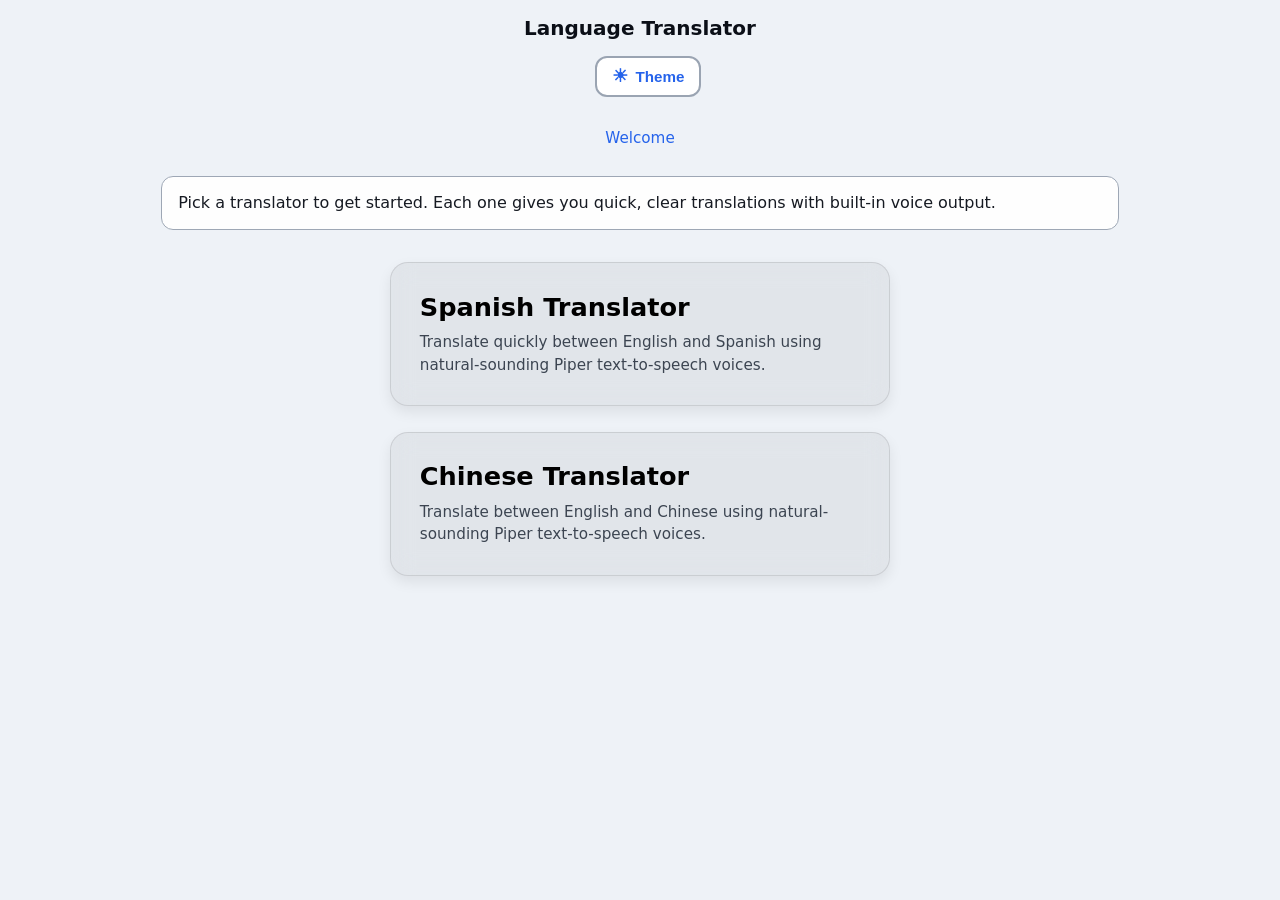
<file: site/index.html>
<!DOCTYPE html>
<html lang="en">
<head>
  <!-- Head / Meta -->
  <meta charset="utf-8" />
  <title>Language Translator</title>
  <meta name="viewport" content="width=device-width, initial-scale=1" />
  <link rel="stylesheet" href="css/style.css" />

  <!-- Simple inline favicon -->
  <link rel="icon" href="images/favicon/optimized/favicon.ico" sizes="any">
  <link rel="icon" type="image/png" sizes="32x32" href="images/favicon/optimized/favicon-32x32.png">
  <link rel="icon" type="image/png" sizes="16x16" href="images/favicon/optimized/favicon-16x16.png">
  <link rel="apple-touch-icon" sizes="180x180" href="images/favicon/optimized/favicon-180x180.png">

</head>
<body>
  <!-- App Root -->
  <div id="app"></div>

  <!-- Page Module -->
  <script type="module" src="js/pages/homepage.js"></script>
</body>
</html>
</file>
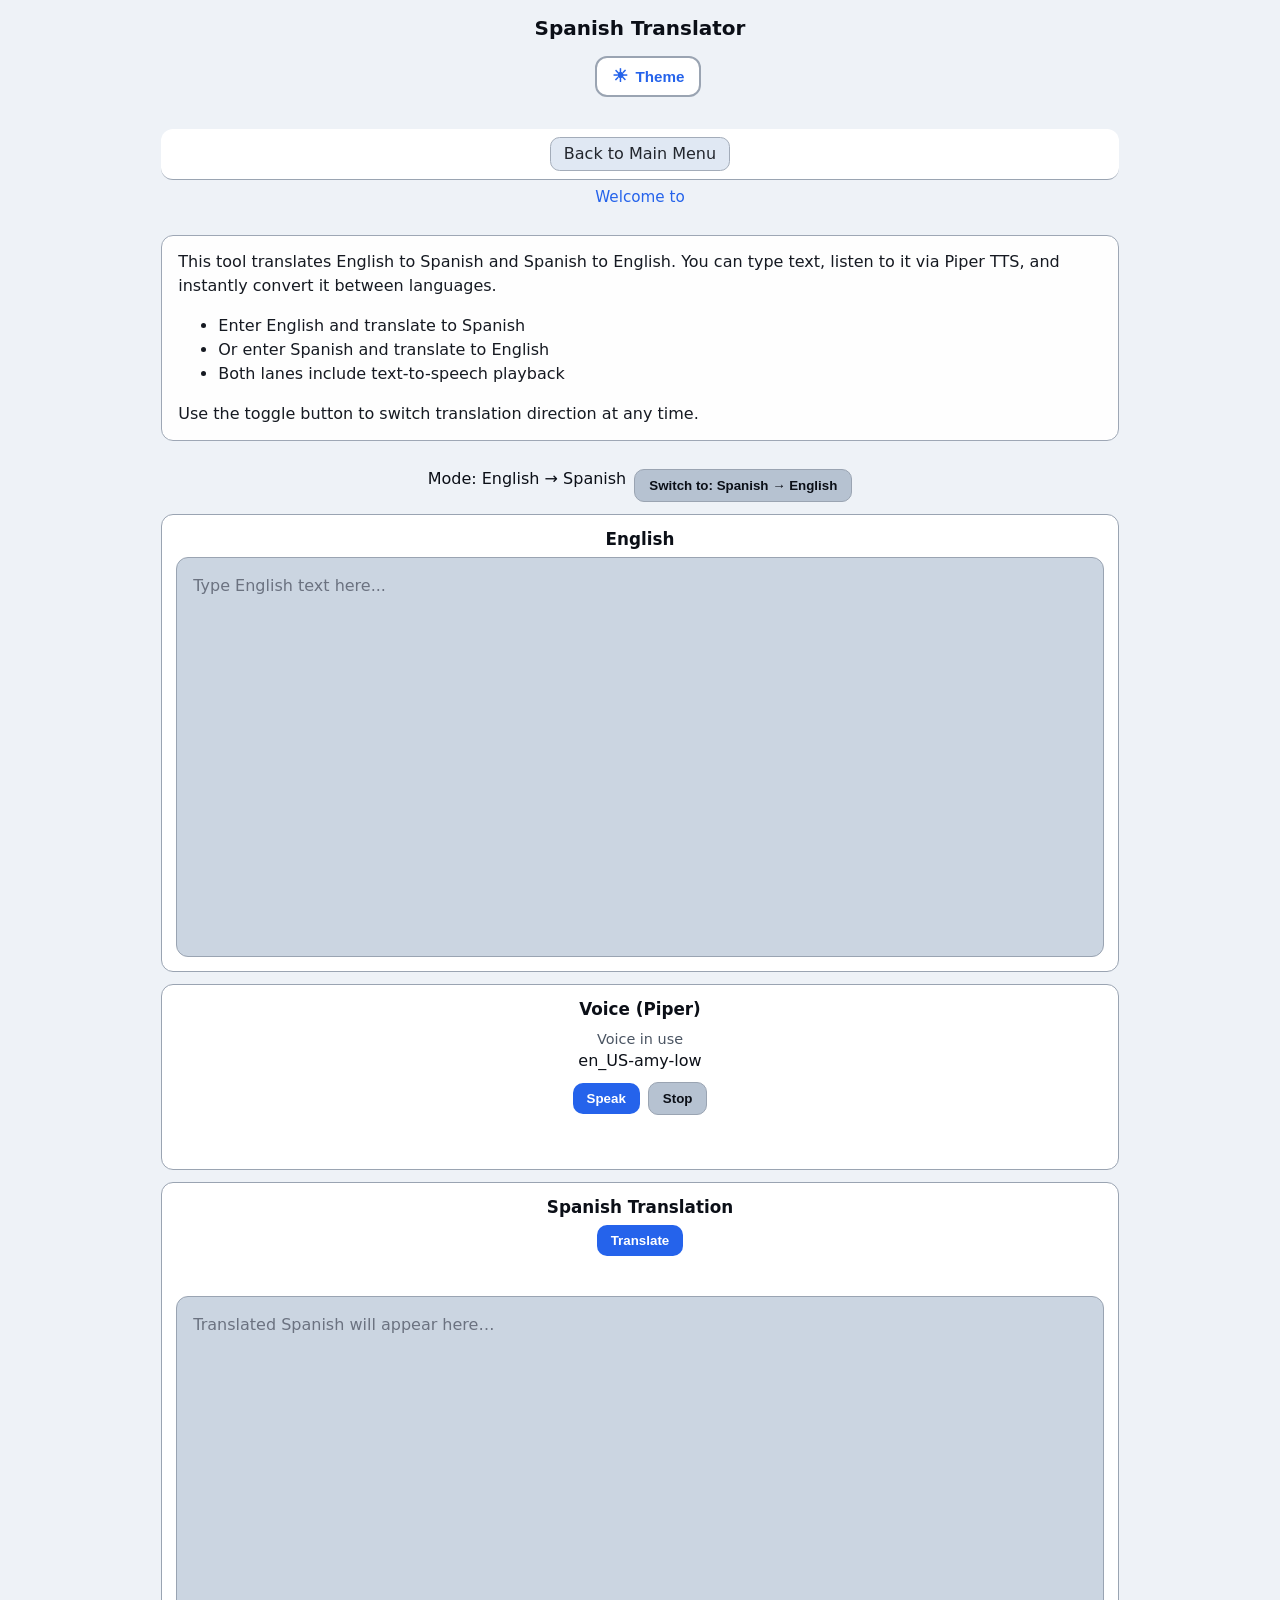
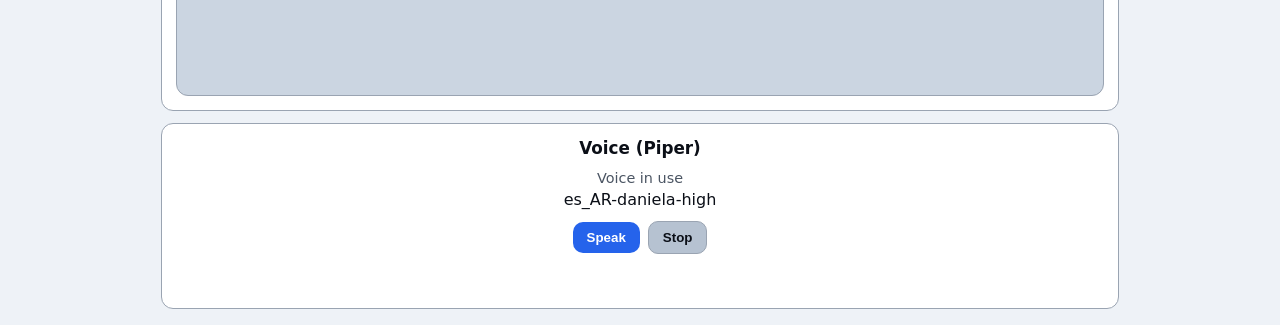
<file: site/translationPage.html>
<!DOCTYPE html>
<html lang="en">
<head>
  <!-- Head / Meta -->
  <meta charset="utf-8" />
  <title>Translator</title>
  <meta name="viewport" content="width=device-width, initial-scale=1" />
  <link rel="stylesheet" href="css/style.css" />

  <!-- Simple inline favicon -->
  <link rel="icon" href="images/favicon/optimized/favicon.ico" sizes="any">
  <link rel="icon" type="image/png" sizes="32x32" href="images/favicon/optimized/favicon-32x32.png">
  <link rel="icon" type="image/png" sizes="16x16" href="images/favicon/optimized/favicon-16x16.png">
  <link rel="apple-touch-icon" sizes="180x180" href="images/favicon/optimized/favicon-180x180.png">

</head>
<body>
  <!-- App Root -->
  <div id="app"></div>

  <!-- Page Module -->
  <script type="module" src="js/pages/translatePage.js"></script>
</body>
</html>
</file>
<file: site/css/style.css>
/* =========================
   Theme Tokens
   ========================= */
:root {
  --bg: #0b0f17;
  --surface: #111827;
  --surface-raised: #1a2232;
  --surface-pressed: #0e1524;
  --surface-button: #223044;
  --surface-button-muted: #1e293b;
  --text: #e5e7eb;
  --text-strong: #ffffff;
  --text-muted: #9ca3af;
  --text-soft: #e5e5e5;
  --text-inverse: #071018;
  --text-placeholder: #999;
  --border: #1f2937;
  --accent: #06b6d4;
  --glass-bg: rgba(255, 255, 255, 0.08);
  --glass-border: rgba(255, 255, 255, 0.12);
  --glass-hover-bg: rgba(255, 255, 255, 0.16);
  --checkrow-bg: rgba(255, 255, 255, 0.03);
  --shadow-card: 0 6px 14px rgba(0, 0, 0, 0.35);
  --shadow-card-hover: 0 10px 20px rgba(0, 0, 0, 0.45);
}

html[data-theme="light"]{
  --bg:#eef2f7;
  --surface:#ffffff;
  --surface-raised:#dde6f2;
  --surface-pressed:#cbd5e1;
  --surface-button:#b6c2d1;
  --surface-button-muted:#e2e8f0;
  --text:#0b0f17;
  --text-strong:#000000;
  --text-muted:#4b5563;
  --text-soft:#1f2937;
  --text-inverse:#ffffff;
  --text-placeholder:#6b7280;
  --border:#9aa4b2;
  --accent:#2563eb;
  --glass-bg:rgba(0,0,0,0.05);
  --glass-border:rgba(0,0,0,0.10);
  --glass-hover-bg:rgba(0,0,0,0.15);
  --checkrow-bg:rgba(0,0,0,0.04);
  --shadow-card:0 6px 14px rgba(0,0,0,0.08);
  --shadow-card-hover:0 10px 20px rgba(0,0,0,0.12);
}

/* =========================
   Base / Reset
   ========================= */
* { box-sizing: border-box; }

body {
  margin: 0;
  background: var(--bg);
  color: var(--text);
  font-family: system-ui, sans-serif;
  font-size: 1rem;
}

h1 {
  font-size: 1.25rem;
  margin: 0;
}

/* =======================
   Theme Toggle
======================= */
.theme-toggle-wrapper {
  display: flex;
  justify-content: center;
  margin: 1rem 0 1.5rem 0;
}

.theme-toggle {
  display: inline-flex;
  align-items: center;
  gap: 0.5rem;
  margin-left: 1rem;

  backdrop-filter: blur(8px);
  -webkit-backdrop-filter: blur(8px);

  background: var(--surface);
  border: 2px solid var(--border);
  border-radius: 12px;
  padding: 0.6rem 0.9rem;

  color: var(--accent);
  font-weight: bold;
  cursor: pointer;

  transition: transform 0.2s ease, box-shadow 0.2s ease, color 0.2s ease;
}

.theme-toggle:hover,
.theme-toggle:focus {
  transform: translateY(-2px);
  box-shadow: 0 0 12px var(--accent);
  outline: none;
}

.theme-toggle:active {
  transform: translateY(0);
  box-shadow: none;
}

.theme-toggle-icon {
  font-size: 1.1rem;
  line-height: 1;
}

.theme-toggle-text {
  font-size: 0.95rem;
}


/* =========================
   Top Nav
   ========================= */
.nav {
  position: sticky;
  top: 0;
  z-index: 10;
  display: flex;
  align-items: center;
  justify-content: center;
  padding: 0.75rem 1rem;
  padding-top: 0.5rem;
  padding-bottom: 0.5rem;
  margin-top: 0.5rem;
  background: var(--surface);
  border-bottom: 1px solid var(--border);
  border-radius: 0.75rem;
  width: 80%;
}

.nav .brand {
  font-weight: 700;
  text-decoration: none;
  color: var(--text);
}

.nav .nav-links {
  display: flex;
  gap: 5rem;
}

.nav .nav-links a {
  text-decoration: none;         
  color: var(--text);
  padding: 0.4rem 0.8rem;
  border-radius: 0.6rem;
  border: 1px solid var(--border);
  background: var(--surface-raised);          
  transition: 0.15s ease;
  opacity: 0.9;
}

.nav .nav-links a:hover {
  color: var(--text-strong);
  opacity: 1;
  filter: brightness(1.15);
  border-color: var(--accent);
  background: var(--surface-pressed);
}

.nav .nav-links a[aria-current="page"] {
  border-color: var(--accent);
  background: var(--surface-pressed);
  opacity: 1;
}

/* =========================
   Intro Text
   ========================= */
.intro-text {
  background: var(--surface);
  border: 1px solid var(--border);
  border-radius: 0.75rem;
  color: var(--text);
  padding: 0.875rem 1rem;
  width: 80%;
  margin: 0.75rem auto 1rem;
  line-height: 1.5;
  opacity: 0.95;
}

.intro-text p {
  margin: 0; 
}

/* =========================
   Translator Hub Card Grid 
   ========================= */

.translator-grid {
  display: flex;
  flex-direction: column;
  gap: 1.6rem;
  margin-top: 2rem;
  width: 100%;
  max-width: 500px; 
  margin-left: auto;
  margin-right: auto;
}

.translator-card {
  display: block;
  padding: 1.8rem;
  border-radius: 18px;
  background: var(--glass-bg);
  border: 1px solid var(--glass-border);
  backdrop-filter: blur(12px);
  -webkit-backdrop-filter: blur(12px);
  box-shadow: var(--shadow-card);
  text-decoration: none;
  transition: transform 0.15s ease, box-shadow 0.15s ease, background 0.15s ease;
}

.translator-card:hover {
  transform: translateY(-4px);
  box-shadow: var(--shadow-card-hover);
  background: var(--glass-hover-bg);
}

.translator-card h2 {
  margin: 0 0 0.6rem;
  font-size: 1.6rem;
  color: var(--text-strong);
}

.translator-card p {
  margin: 0;
  font-size: 0.95rem;
  opacity: 0.85;
  line-height: 1.4rem;
  color: var(--text-soft);
}

.translator-card a {
  text-decoration: none !important;
  color: inherit !important;
}

.translator-card a:visited {
  color: inherit !important;
  text-decoration: none !important;
}

/* =========================
   App Layout
   ========================= */
.app {
  max-width: min(110rem, 96vw);
  margin: 0 auto;
  padding: 1rem;
}

.split {
  display: flex;
  flex-direction: column;
  gap: 0.75rem;
}

.pane {
  background: var(--surface);
  border: 1px solid var(--border);
  border-radius: 0.75rem;
  padding: 0.875rem;
  width: 80%;
  margin: 0 auto;
}

.pane h2 {
  margin: 0 0 .5rem;
  font-size: 1.05rem;
}

.pane-title {
  text-align: center;
  margin-bottom: 0.5rem;
}

/* =========================
   Voice Info
   ========================= */
.voice-details {
  text-align: center;
  margin: 0.75rem 0;
}

.voice-details label {
  display: block;
  font-size: 0.9rem;
  color: var(--text-muted);
  margin-bottom: 0.25rem;
}

#voice-label {
  display: inline-block;
  font-weight: 600;
  color: var(--text);
  opacity: 0.9;
}

/* =========================
   Header + Actions
   ========================= */
.header-centered {
  display: flex;
  flex-direction: column;
  align-items: center;
  margin-bottom: 1rem;
  text-align: center;
}

.actions { 
  display: flex; 
  gap: .5rem; 
  justify-content: center; 
}

.actions-centered { 
  margin-top: .5rem; 
  justify-content: center; 
}

/* =========================
   Buttons
   ========================= */
button {
  background: var(--surface-button);
  color: var(--text);
  border: 1px solid var(--border);
  border-radius: 0.625rem;
  padding: 0.5rem 0.875rem;
  font-weight: 600;
}

button.primary { background: var(--accent); color: var(--text-inverse); border: none; }
button:hover { filter: brightness(1.08); }

button.mini {
  background: var(--surface-button-muted);
  border: 1px solid var(--border);
  padding: 0.25rem 0.5rem;
  border-radius: 0.375rem;
  font-size: 0.8rem;
  margin: 0.5rem auto;
}

.pane .actions {
  display: flex;
  justify-content: center;
  align-items: center;
  gap: .5rem;
}
.pane .actions button {
  display: inline-flex;  
  margin: 0;             
}

.form-field-key-row {
  display: flex;
  align-items: center;
  gap: 8px;
}

.form-field-key-row label {
  min-width: 90px;
}

.form-field-key-row .mini.danger {
  margin-left: auto;
}

.builder-style-row {
  display: flex;
  gap: 8px;
  align-items: center;
}

.builder-style-row .mini.danger {
  margin-left: auto;
}

.checklist-item-row {
  display: flex;
  gap: 6px;
  margin-bottom: 4px;
}

.checklist-item-row button.mini.danger {
  background: var(--surface-button-muted);
  color: var(--text-strong);
  border: none;
  padding: 0 6px;
  cursor: pointer;
  border-radius: 4px;
}


/* =========================
   Forms
   ========================= */
label {
  display: block;
  font-size: 0.92rem;
  color: var(--text-muted);
  margin: 0.5rem 0 0.375rem;
}

input, textarea, select {
  width: 100%;
  background: var(--surface-pressed);
  color: var(--text);
  border: 1px solid var(--border);
  border-radius: 0.625rem;
  padding: 0.625rem 0.75rem;
  outline: none;
}


.form-field-block {
  margin-bottom: 0.75rem;
}

.form-field-key-row input.form-key-input {
  font-weight: 600;
  background: var(--surface-raised);
  border: 1px solid var(--accent);
  margin-top: 0.25rem;
  margin-bottom: 0.5rem;
}

.form-field-value-row input.form-value-input {
  background: var(--surface-pressed);
  border: 1px solid var(--border);
  opacity: 0.95;
}

.form-field-value-row {
  padding-left: 0.75rem;
  border-left: 2px solid var(--border);
  margin-top: 0.25rem;
}


textarea { min-height: 8.75rem; resize: vertical; }
.group { margin-bottom: 0.75rem; }

#status,
.status-text {
  min-height: 1.2rem;
  line-height: 1.2rem;
  margin-top: 0.5rem;
  color: var(--accent);
  font-size: 0.95rem;
  transition: opacity 180ms ease;
  opacity: 0;
  visibility: hidden;
}

#status.show,
.status-text.show {
  opacity: 1;
  visibility: visible;
}

.is-disabled {
  opacity: .6;
}

.checklist-title-wrap input {
  font-weight: 600;
  background: var(--surface-raised);
  border: 1px solid var(--accent);
  padding: 0.5rem;
  margin-bottom: 0.5rem;
}

.checklist-items-wrap > div > div > input {
  font-weight: 400;
  background: var(--surface-pressed);
  border: 1px solid var(--border);
  opacity: 0.9;
}

.checklist-items-wrap {
  padding-left: 0.75rem;
  border-left: 2px solid var(--border);
  margin-top: 0.5rem;
}


[data-placeholder]:empty:not(:focus)::before {
  content: attr(data-placeholder);
  color: var(--text-placeholder);
}

/* =========================
   Checklist (Skills/Interests)
   ========================= */
.checklist {
  display: grid;
  grid-template-columns: repeat(auto-fill, minmax(280px, 1fr)); 
  gap: 0.75rem;  
  border: 1px dashed var(--border);
  border-radius: 0.625rem;
  padding: 0.75rem;
}

.checkrow {
  display: grid;
  grid-template-columns: 1fr auto; 
  align-items: center;
  padding: 0.5rem 0.75rem;
  background: var(--checkrow-bg);
  border: 1px solid var(--border);
  border-radius: 0.5rem;
}

.checkrow label { 
  margin: 0; 
}

.checkrow input[type="checkbox"] { 
  justify-self: end; 
}

.checkrow:last-child { 
  border-bottom: 1px solid var(--border); 
}

.flash {
  display: block;
  text-align: center;
  min-height: 2em; 
  margin-top: 0.5rem;
  padding-bottom: 0.5rem;
}

/* =========================
   Preview
   ========================= */
.letter {
  background: var(--surface-pressed);
  border: 1px solid var(--border);
  border-radius: 0.75rem;
  padding: 1rem;
  white-space: pre-wrap;
  line-height: 1.5;
  min-height: 25rem;
  width: 100%;
  resize: vertical;
  font-family: inherit;
  line-height: 1.5;
}

#preview-flash {
  text-align: center;
  min-height: 2em; 
  margin-top: 0.5rem;
  padding-bottom: 0.5rem;
}

/* =========================
   Responsive
   ========================= */
@media (max-width: 600px) {
  .split {
    display: flex;
    flex-direction: column;
    gap: 0.5rem;
  }

  .pane {
    width: 100%;
    padding: 0.75rem;
  }

  .app {
    padding: 0.5rem;
  }
}
</file>
